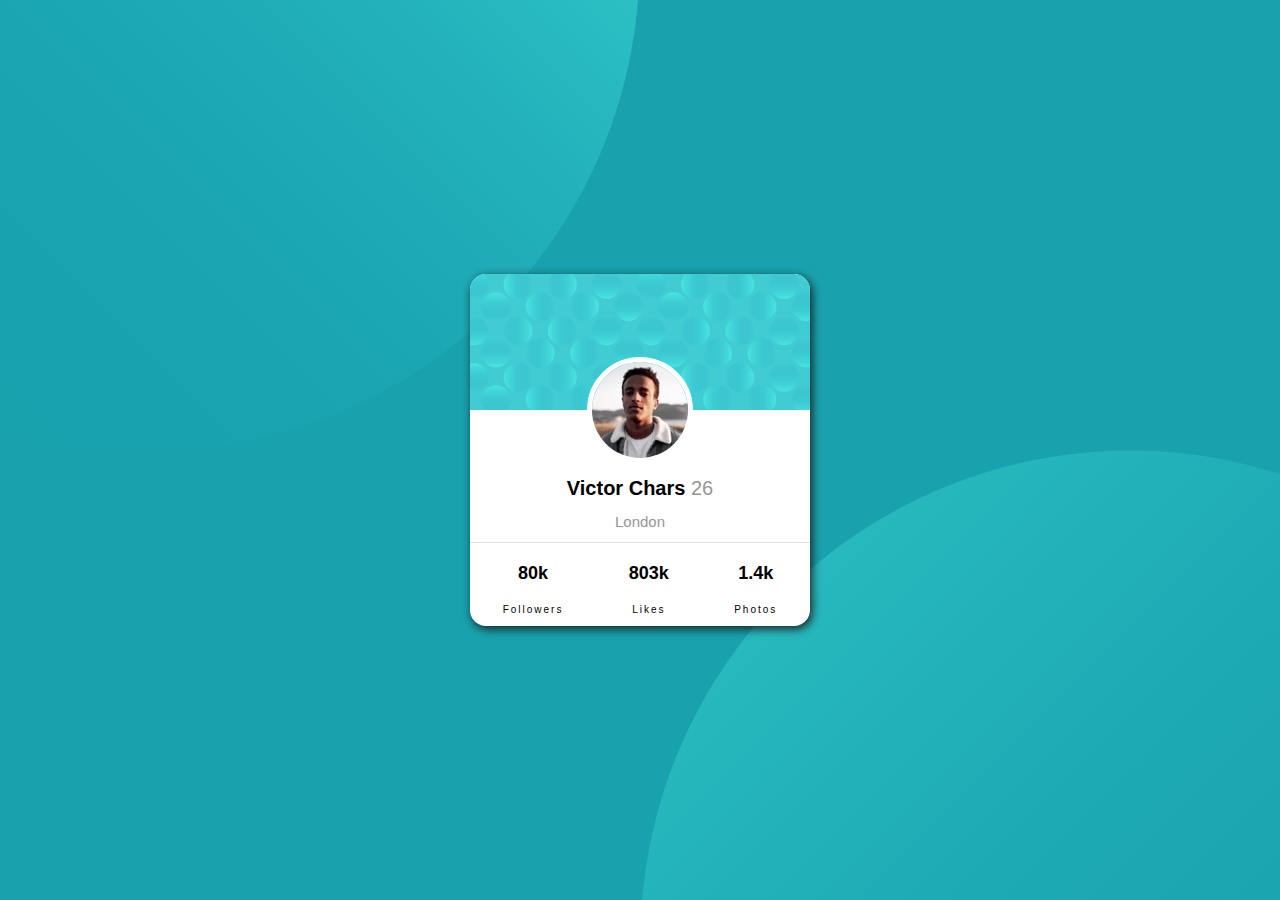
<file: Index.html>
<!DOCTYPE html>
<html lang="es">
<head>
    <meta charset="UTF-8">
    <meta http-equiv="X-UA-Compatible" content="IE=edge">
    <meta name="viewport" content="width=device-width, initial-scale=1.0">
    <title>Tarjeta</title>
    <link rel="shortcut icon" href="./images/favicon-32x32.png" type="image/x-icon">
    <link rel="stylesheet" href="./css/normalize.css">
    <link rel = "preconnect" href = "https://fonts.googleapis.com">
    <link rel = "preconnect" href = "https://fonts.gstatic.com" crossorigin>
    <link href = "https: //fonts.googleapis.com/css2? family = Kumbh + Sans & display = swap "rel =" stylesheet ">
    <link rel="stylesheet" href="indexstilo.css">

    
</head>
<body>
    <main class="general">
        <article class="card">
            <img src="./images/bg-pattern-card.svg" alt="" class="card-header">
            <div class="card-body"><img src="./images/image-victor.jpg" alt="" class="card-body-img">
                <h1 class="card-body-titulo">
                    Victor Chars
                    <span>26</span>
                </h1> 
                <p class="card-body-tex">London</p>  
             </div>
             <div class="card-footer">
                 <div class="card-footer-social">
                     <h3>80k</h3>
                     <p>Followers</p>
                 </div>
                 <div class="card-footer-social">
                    <h3>803k</h3>
                    <p>Likes</p>
                </div>
                <div class="card-footer-social">
                    <h3>1.4k</h3>
                    <p>Photos</p>
                </div>
             </div>
        </article>
    </main>
    
</body>
</html>
</file>
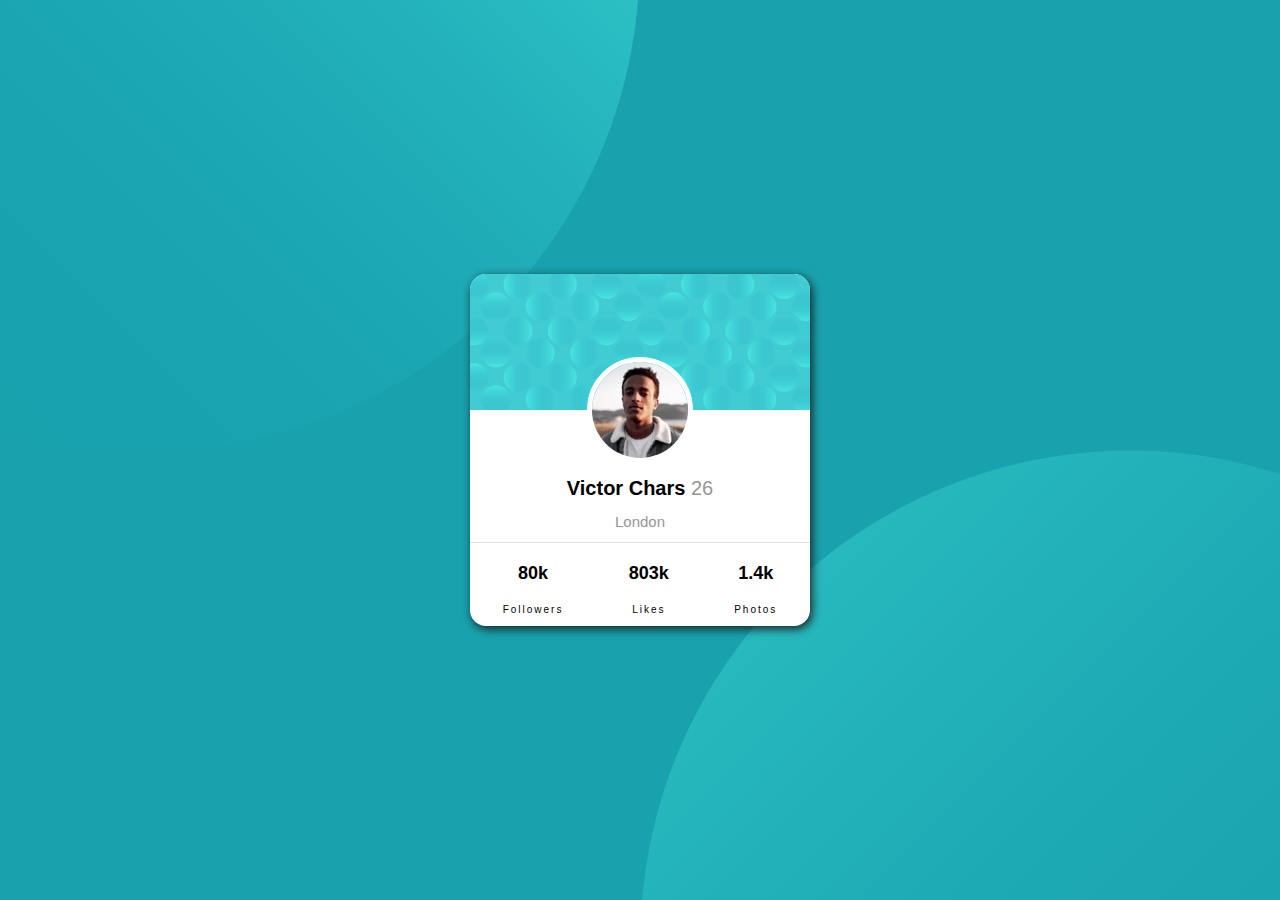
<file: index.html>
<!DOCTYPE html>
<html lang="es">
<head>
    <meta charset="UTF-8">
    <meta http-equiv="X-UA-Compatible" content="IE=edge">
    <meta name="viewport" content="width=device-width, initial-scale=1.0">
    <title>Tarjeta</title>
    <link rel="shortcut icon" href="./images/favicon-32x32.png" type="image/x-icon">
    <link rel="stylesheet" href="./css/normalize.css">
    <link rel = "preconnect" href = "https://fonts.googleapis.com">
    <link rel = "preconnect" href = "https://fonts.gstatic.com" crossorigin>
    <link href = "https: //fonts.googleapis.com/css2? family = Kumbh + Sans & display = swap "rel =" stylesheet ">
    <link rel="stylesheet" href="./indexstilo.css">

    
</head>
<body>
    <main class="general">
        <article class="card">
            <img src="./images/bg-pattern-card.svg" alt="" class="card-header">
            <div class="card-body"><img src="./images/image-victor.jpg" alt="" class="card-body-img">
                <h1 class="card-body-titulo">
                    Victor Chars
                    <span>26</span>
                </h1> 
                <p class="card-body-tex">London</p>  
             </div>
             <div class="card-footer">
                 <div class="card-footer-social">
                     <h3>80k</h3>
                     <p>Followers</p>
                 </div>
                 <div class="card-footer-social">
                    <h3>803k</h3>
                    <p>Likes</p>
                </div>
                <div class="card-footer-social">
                    <h3>1.4k</h3>
                    <p>Photos</p>
                </div>
             </div>
        </article>
    </main>
    
</body>
</html>
</file>
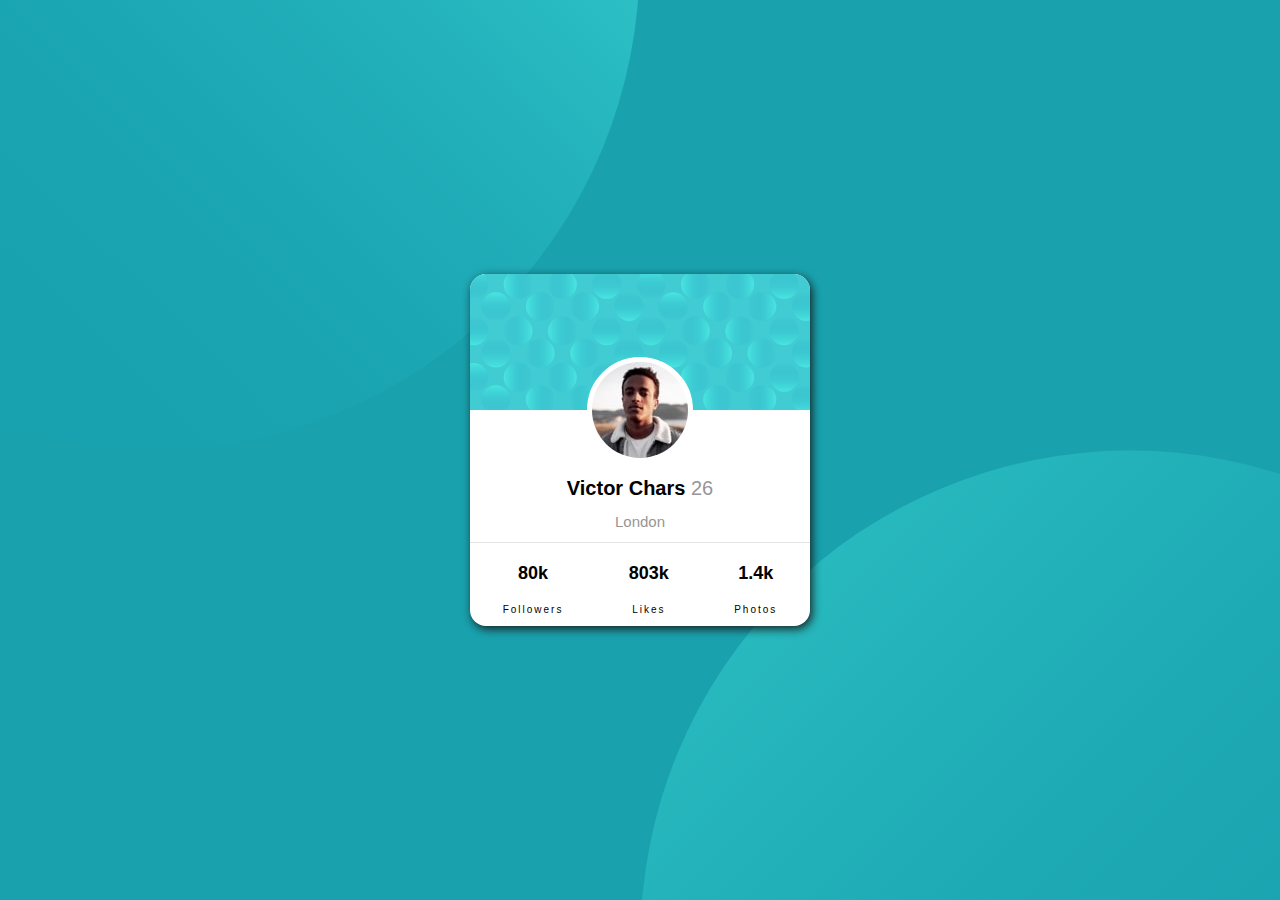
<file: docs/tarjeta.html>
<!DOCTYPE html>
<html lang="es">
<head>
    <meta charset="UTF-8">
    <meta http-equiv="X-UA-Compatible" content="IE=edge">
    <meta name="viewport" content="width=device-width, initial-scale=1.0">
    <title>Tarjeta</title>
    <link rel="shortcut icon" href="./images/favicon-32x32.png" type="image/x-icon">
    <link rel="stylesheet" href="../css/normalize.css">
    <link rel = "preconnect" href = "https://fonts.googleapis.com">
    <link rel = "preconnect" href = "https://fonts.gstatic.com" crossorigin>
    <link href = "https: //fonts.googleapis.com/css2? family = Kumbh + Sans & display = swap "rel =" stylesheet ">
    <link rel="stylesheet" href="../indexstilo.css">

    
</head>
<body>
    <main class="general">
        <article class="card">
            <img src="../images/bg-pattern-card.svg" alt="" class="card-header">
            <div class="card-body"><img src="../images/image-victor.jpg" alt="" class="card-body-img">
                <h1 class="card-body-titulo">
                    Victor Chars
                    <span>26</span>
                </h1> 
                <p class="card-body-tex">London</p>  
             </div>
             <div class="card-footer">
                 <div class="card-footer-social">
                     <h3>80k</h3>
                     <p>Followers</p>
                 </div>
                 <div class="card-footer-social">
                    <h3>803k</h3>
                    <p>Likes</p>
                </div>
                <div class="card-footer-social">
                    <h3>1.4k</h3>
                    <p>Photos</p>
                </div>
             </div>
        </article>
    </main>
    
</body>
</html>
</file>
<file: indexstilo.css>
:root {
  --dark-cyan: hsl(185, 75%, 39%);
  --very-dark-desaturated-blue: hsl(229, 23%, 23%);
  --dark-grayish-blue: hsl(227, 10%, 46%);
  --dark-gray: hsl(0, 0%, 59%);
}

html {
  -webkit-box-sizing: border-box;
          box-sizing: border-box;
  font-size: 62.5%;
}

*, *::before, *::after {
  -webkit-box-sizing: border-box;
          box-sizing: border-box;
}

body {
  font-family: 'Kumbh Sans', sans-serif;
  background-color: var(--dark-cyan);
  background-image: url(./images/bg-pattern-top.svg), url(./images/bg-pattern-bottom.svg);
  background-repeat: no-repeat, no-repeat;
  background-position: right 50vw bottom 50vh, left 50vw top 50vh;
}

.general {
  display: -webkit-box;
  display: -ms-flexbox;
  display: flex;
  -webkit-box-pack: center;
      -ms-flex-pack: center;
          justify-content: center;
  -webkit-box-align: center;
      -ms-flex-align: center;
          align-items: center;
  height: 100vh;
}

.card {
  background-color: white;
  width: 340px;
  border-radius: 16px;
  overflow: hidden;
  -webkit-box-shadow: 2px 3px 10px rgba(22, 9, 9, 0.863);
          box-shadow: 2px 3px 10px rgba(22, 9, 9, 0.863);
}

.card-header {
  width: 100%;
  display: block;
}

.card-body {
  display: -webkit-box;
  display: -ms-flexbox;
  display: flex;
  -webkit-box-orient: vertical;
  -webkit-box-direction: normal;
      -ms-flex-direction: column;
          flex-direction: column;
  -webkit-box-align: center;
      -ms-flex-align: center;
          align-items: center;
  border-bottom: 1px solid rgba(153, 153, 153, 0.274);
}

.card-body-img {
  border: 5px solid white;
  border-radius: 50%;
  margin-top: calc(-48px - 5px);
  background-color: white;
}

.card-body-titulo {
  font-size: 2rem;
}

.card-body-titulo span {
  color: var(--dark-gray);
  font-weight: 400;
}

.card-body-tex {
  color: var(--dark-gray);
  font-size: 1.5rem;
  margin-top: 0rem;
  margin-bottom: 1.2rem;
}

.card-footer {
  display: -webkit-box;
  display: -ms-flexbox;
  display: flex;
  -ms-flex-pack: distribute;
      justify-content: space-around;
}

.card-footer-social {
  text-align: center;
}

.card-footer-social h3 {
  font-size: 1.8rem;
  margin-top: 2rem;
  margin-bottom: 2rem;
}

.card-footer-social p {
  letter-spacing: 2px;
}
/*# sourceMappingURL=indexstilo.css.map */
</file>
